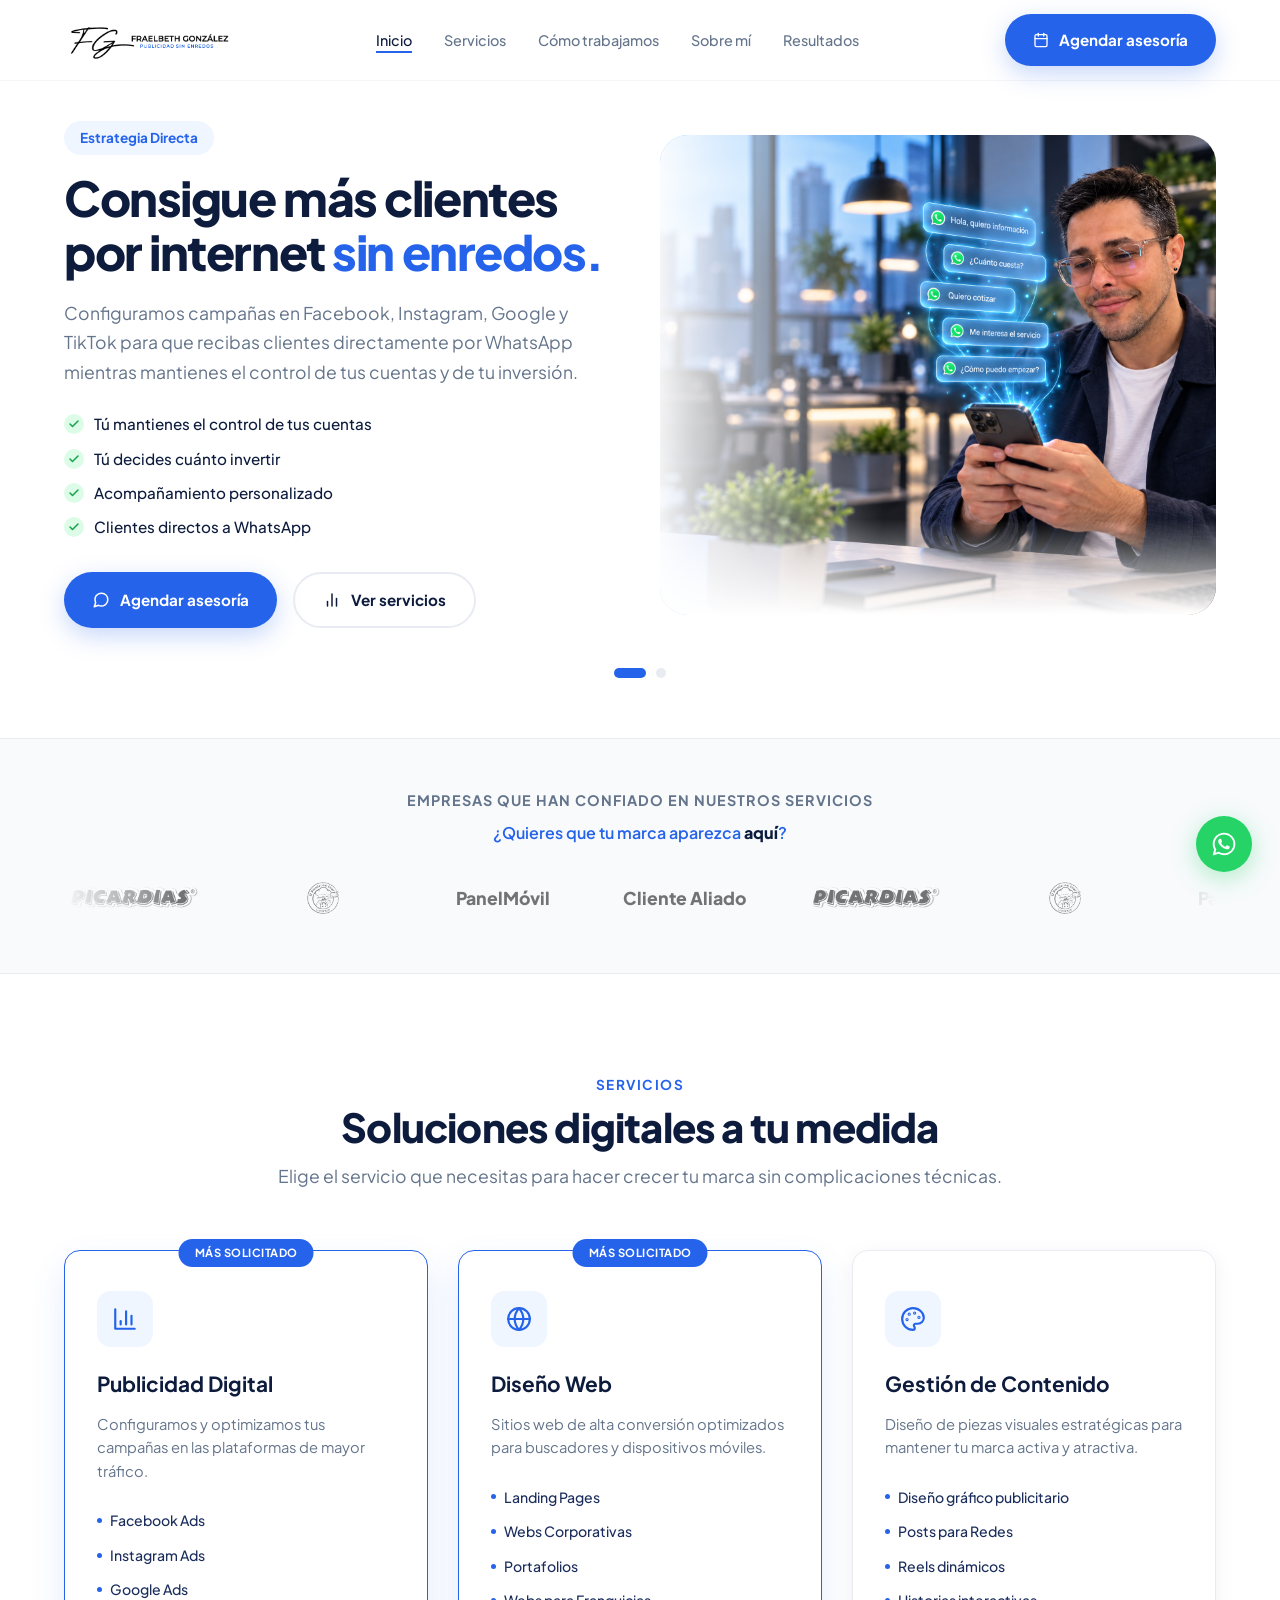
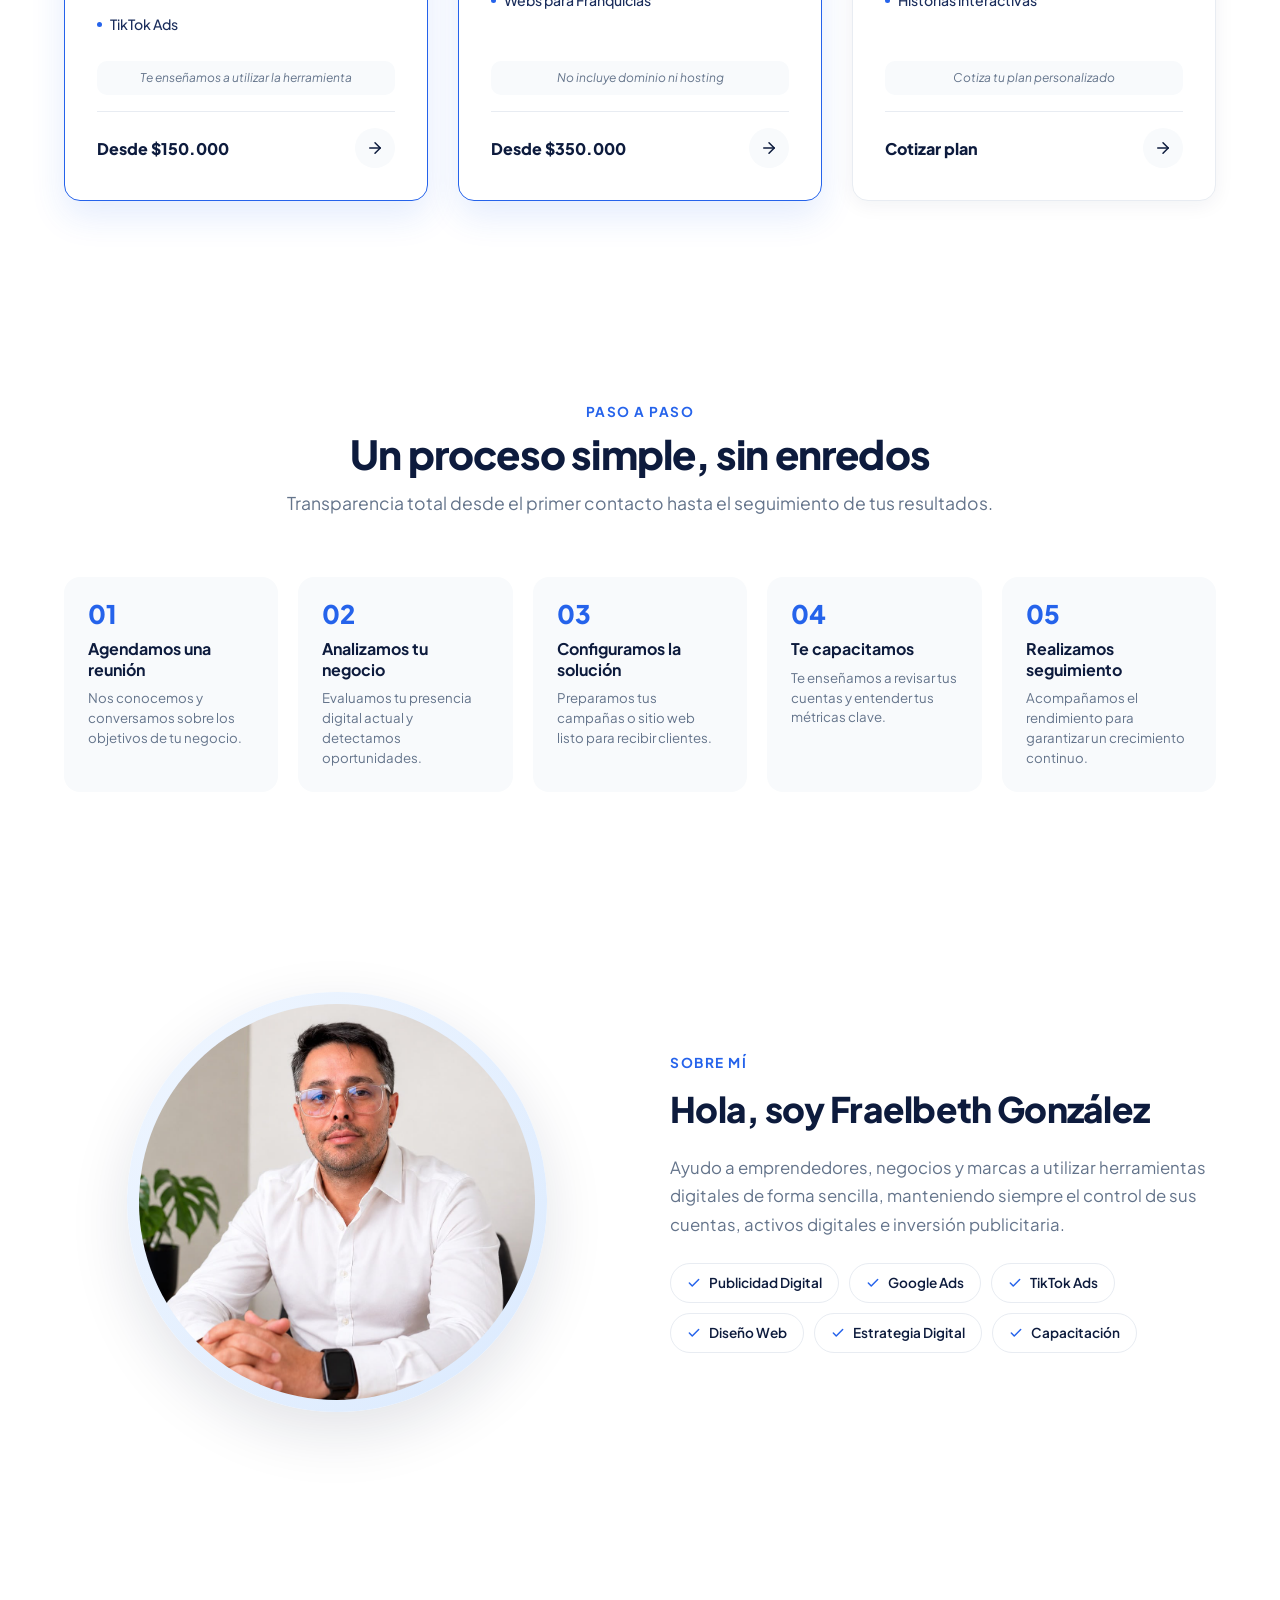
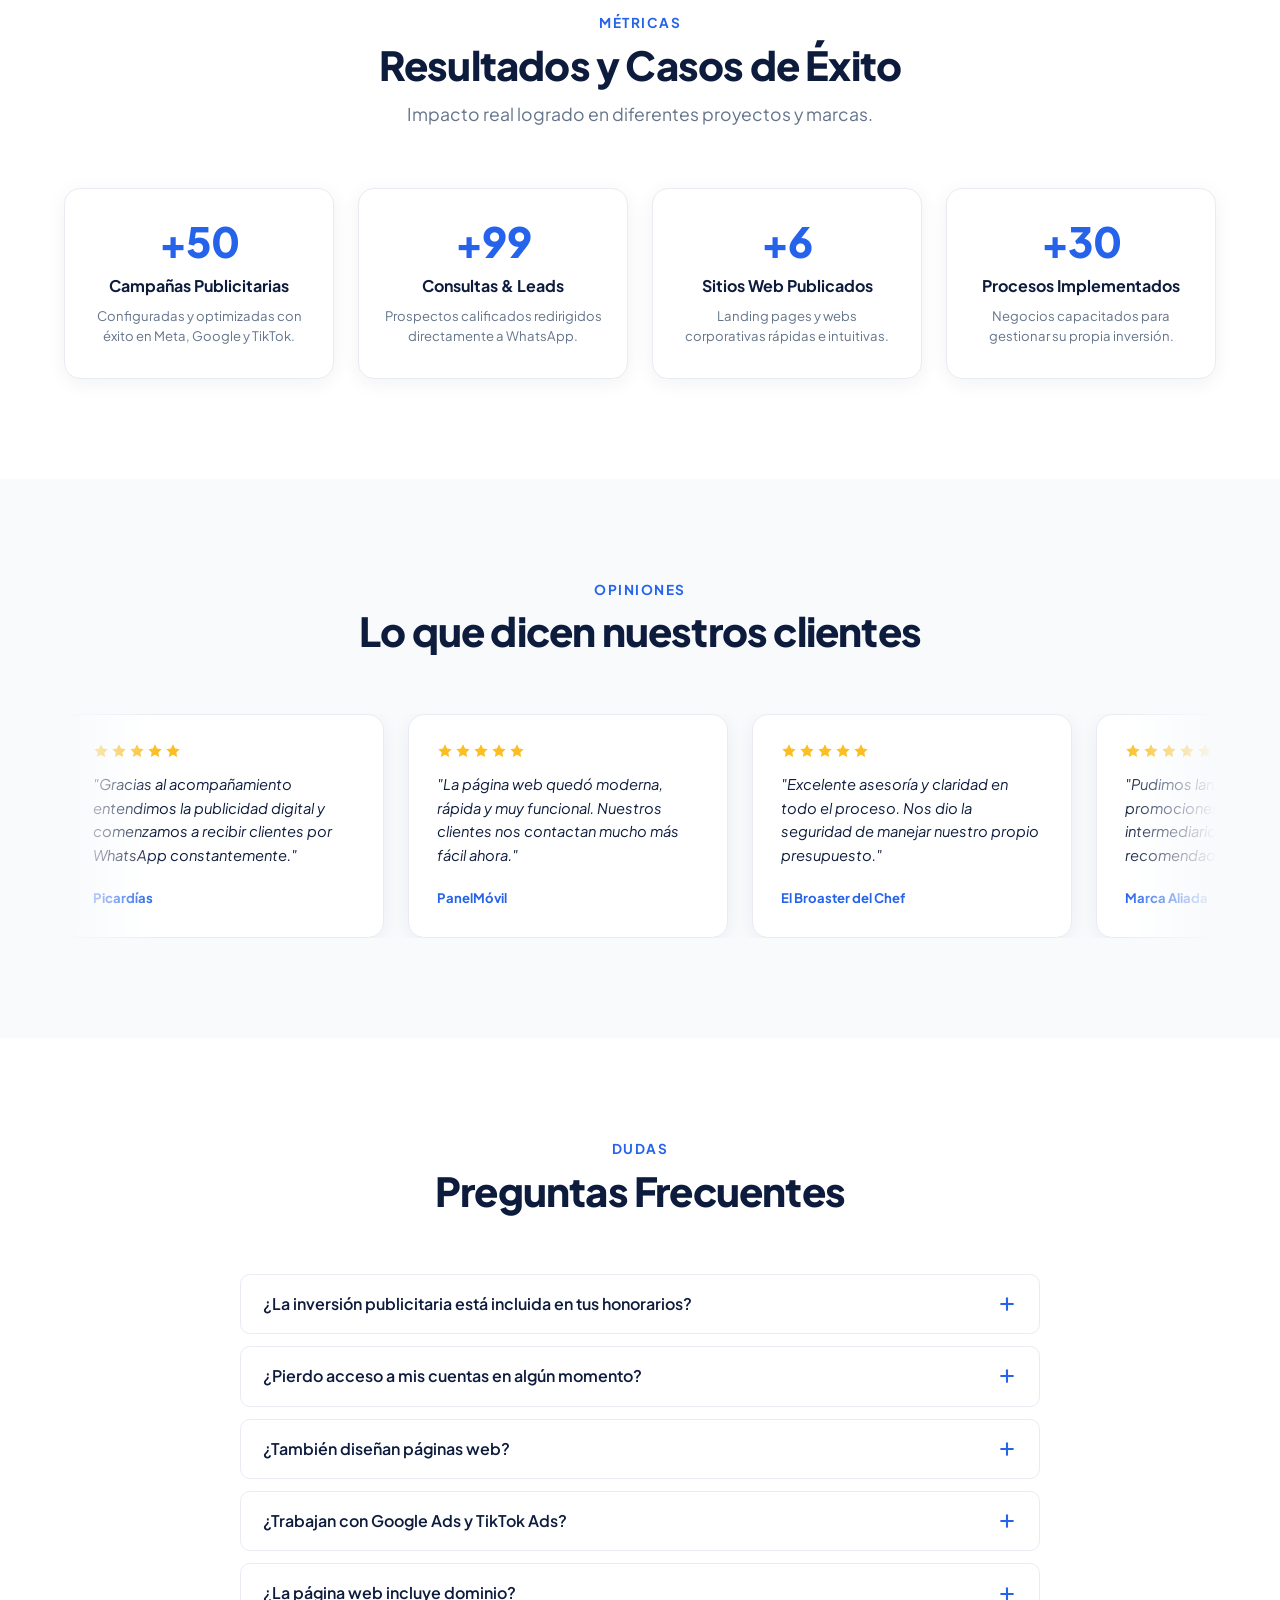
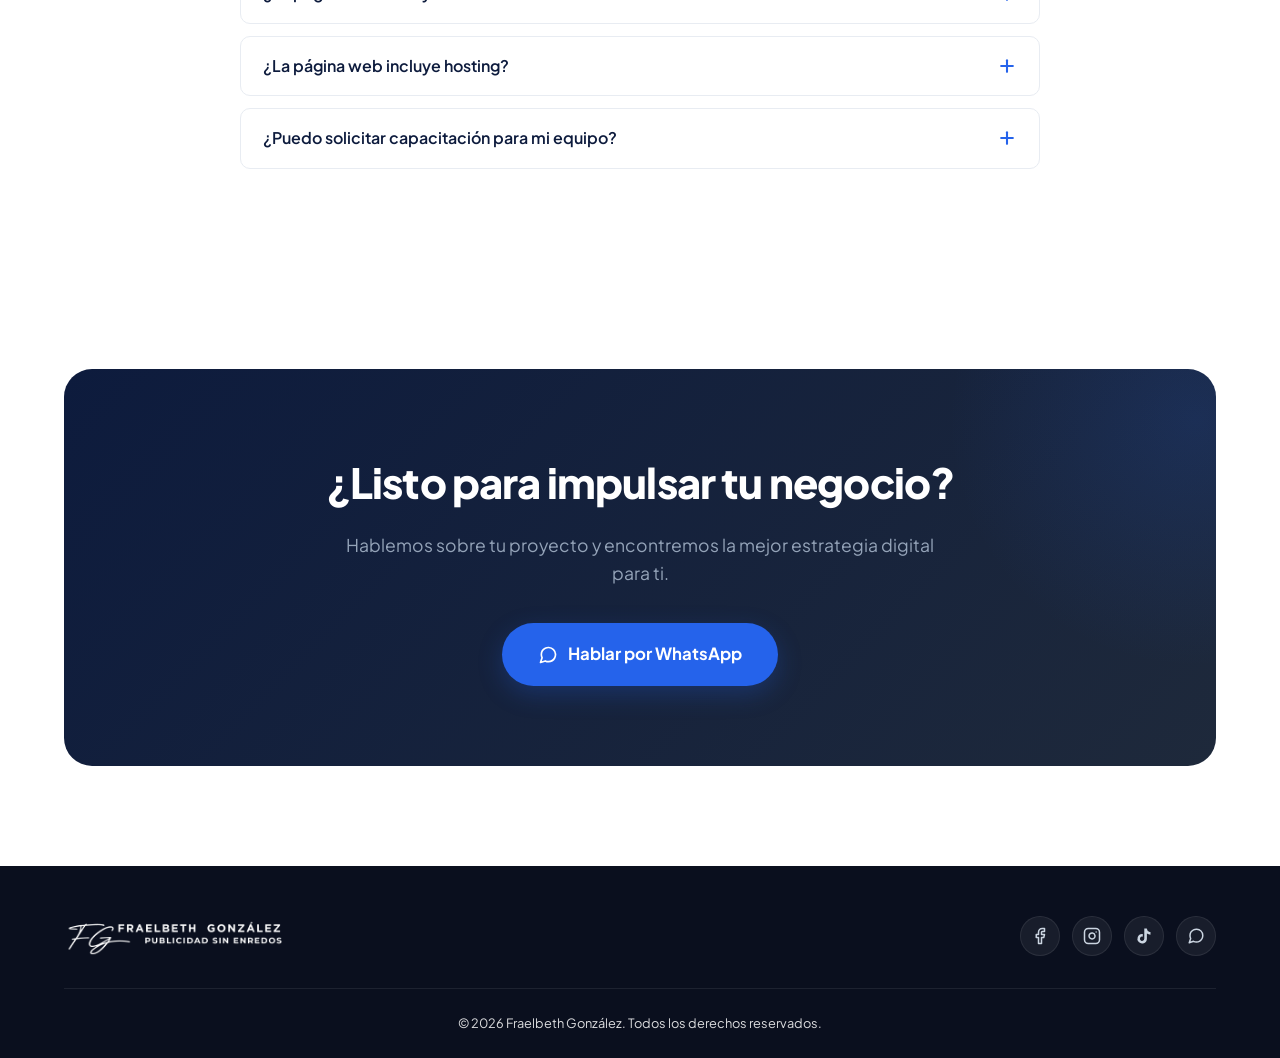
<file: index.html>
<!DOCTYPE html>
<html lang="es">
<head>
    <meta charset="UTF-8" />
    <meta name="viewport" content="width=device-width, initial-scale=1.0" />
    <title>Fraelbeth González | Publicidad sin enredos</title>
    <meta name="description" content="Consigue más clientes por internet sin enredos. Configuramos campañas en Facebook, Instagram, Google y TikTok mientras mantienes el control de tus cuentas." />
    <link rel="canonical" href="https://fraelbethgonzalez.com/" />

    <!-- Favicon -->
    <link rel="icon" type="image/png" href="flaticon.png" />
    <link rel="apple-touch-icon" href="flaticon.png" />

    <!-- Google Fonts -->
    <link rel="preconnect" href="https://fonts.googleapis.com" />
    <link rel="preconnect" href="https://fonts.gstatic.com" crossorigin />
    <link href="https://fonts.googleapis.com/css2?family=Plus+Jakarta+Sans:wght@400;500;600;700;800&display=swap" rel="stylesheet" />

    <!-- Open Graph / Meta Social -->
    <meta property="og:type" content="website" />
    <meta property="og:title" content="Fraelbeth González | Publicidad sin enredos" />
    <meta property="og:description" content="Configuramos campañas y páginas web para que recibas clientes directamente por WhatsApp." />
    <meta property="og:image" content="https://fraelbethgonzalez.com/og-image.jpg" />
    <meta property="og:url" content="https://fraelbethgonzalez.com/" />
    <meta name="twitter:card" content="summary_large_image" />

    <!-- Schema.org -->
    <script type="application/ld+json">
    {
      "@context": "https://schema.org",
      "@type": "Person",
      "name": "Fraelbeth González",
      "url": "https://fraelbethgonzalez.com",
      "jobTitle": "Especialista en Estrategia Digital y Publicidad",
      "knowsAbout": ["Publicidad Digital", "Google Ads", "TikTok Ads", "Diseño Web", "Estrategia Digital"],
      "sameAs": [
        "https://www.facebook.com/fraelbethgonzalez/",
        "https://www.instagram.com/fraelbethgonzalez/",
        "https://www.linkedin.com/in/fraelbethgonzalez/"
      ]
    }
    </script>

    <link rel="stylesheet" href="styles.css" />
</head>
<body>

    <!-- ===== BOTÓN FLOTANTE WHATSAPP ===== -->
    <a href="https://wa.me/573192757931?text=Hola%20Fraelbeth,%20me%20interesa%20conocer%20más%20sobre%20la%20publicidad%20sin%20enredos."
       target="_blank"
       rel="noopener"
       class="whatsapp-float"
       aria-label="WhatsApp">
        <svg xmlns="http://www.w3.org/2000/svg" viewBox="0 0 448 512" width="26" height="26" fill="white">
            <path d="M380.9 97.1C339 55.1 283.2 32 223.9 32c-122.4 0-222 99.6-222 222 0 39.1 10.2 77.3 29.6 111L0 480l117.7-30.9c32.4 17.7 68.9 27 106.1 27h.1c122.3 0 224.1-99.6 224.1-222 0-59.3-25.2-115-67.1-157zm-157 341.6c-33.2 0-65.7-8.9-94-25.7l-6.7-4-69.8 18.3L72 359.2l-4.4-7c-18.5-29.4-28.2-63.3-28.2-98.2 0-101.7 82.8-184.5 184.6-184.5 49.3 0 95.6 19.2 130.4 54.1 34.8 34.9 56.2 81.2 56.1 130.5 0 101.8-84.9 184.6-186.6 184.6zm101.2-138.2c-5.5-2.8-32.8-16.2-37.9-18-5.1-1.9-8.8-2.8-12.5 2.8-3.7 5.6-14.3 18-17.6 21.8-3.2 3.7-6.5 4.2-12 1.4-32.6-16.3-54-29.1-75.5-66-5.7-9.8 5.7-9.1 16.3-30.3 1.8-3.7.9-6.9-.5-9.7-1.4-2.8-12.5-30.1-17.1-41.2-4.5-10.8-9.1-9.3-12.5-9.5-3.2-.2-6.9-.2-10.6-.2-3.7 0-9.7 1.4-14.8 6.9-5.1 5.6-19.4 18.9-19.4 46.2 0 27.3 19.9 53.7 22.6 57.4 2.8 3.7 39.1 59.7 94.8 83.8 35.2 15.2 49 16.5 66.6 13.9 10.7-1.6 32.8-13.4 37.4-26.4 4.6-13 4.6-24.1 3.2-26.4-1.3-2.5-5-3.9-10.5-6.6z"/>
        </svg>
    </a>

    <!-- ===== HEADER ===== -->
    <header class="header" id="header">
        <div class="container header__container">
            <a href="#" class="logo" aria-label="Inicio">
                <img src="logo-fg.png" alt="Fraelbeth González" class="logo__img" />
            </a>

            <nav class="nav" id="nav-menu">
                <ul class="nav__list">
                    <li><a href="#inicio" class="nav__link active">Inicio</a></li>
                    <li><a href="#servicios" class="nav__link">Servicios</a></li>
                    <li><a href="#proceso" class="nav__link">Cómo trabajamos</a></li>
                    <li><a href="#sobre-mi" class="nav__link">Sobre mí</a></li>
                    <li><a href="#resultados" class="nav__link">Resultados</a></li>
                </ul>
            </nav>

            <a href="https://wa.me/573192757931?text=Hola%20Fraelbeth,%20quiero%20agendar%20una%20asesor%C3%ADa" target="_blank" rel="noopener" class="btn btn--accent header__btn">
                <svg xmlns="http://www.w3.org/2000/svg" width="16" height="16" viewBox="0 0 24 24" fill="none" stroke="currentColor" stroke-width="2" stroke-linecap="round" stroke-linejoin="round"><rect x="3" y="4" width="18" height="18" rx="2" ry="2"/><line x1="16" y1="2" x2="16" y2="6"/><line x1="8" y1="2" x2="8" y2="6"/><line x1="3" y1="10" x2="21" y2="10"/></svg>
                Agendar asesoría
            </a>

            <button class="menu-toggle" id="menu-toggle" aria-label="Abrir menú">
                <span></span><span></span><span></span>
            </button>
        </div>
    </header>

    <main>
        <!-- ===== HERO SLIDER ===== -->
        <section class="hero" id="inicio">
            <div class="hero__slider" id="hero-slider">
                <!-- Slide 1 -->
                <div class="hero__slide active">
                    <div class="container hero__grid">
                        <div class="hero__content">
                            <span class="badge">Estrategia Directa</span>
                            <h1 class="hero__title">Consigue más clientes por internet <span>sin enredos.</span></h1>
                            <p class="hero__description">Configuramos campañas en Facebook, Instagram, Google y TikTok para que recibas clientes directamente por WhatsApp mientras mantienes el control de tus cuentas y de tu inversión.</p>
                            
                            <ul class="hero__benefits">
                                <li>
                                    <span class="check-icon">
                                        <svg xmlns="http://www.w3.org/2000/svg" width="12" height="12" viewBox="0 0 24 24" fill="none" stroke="currentColor" stroke-width="3" stroke-linecap="round" stroke-linejoin="round"><polyline points="20 6 9 17 4 12"/></svg>
                                    </span>
                                    Tú mantienes el control de tus cuentas
                                </li>
                                <li>
                                    <span class="check-icon">
                                        <svg xmlns="http://www.w3.org/2000/svg" width="12" height="12" viewBox="0 0 24 24" fill="none" stroke="currentColor" stroke-width="3" stroke-linecap="round" stroke-linejoin="round"><polyline points="20 6 9 17 4 12"/></svg>
                                    </span>
                                    Tú decides cuánto invertir
                                </li>
                                <li>
                                    <span class="check-icon">
                                        <svg xmlns="http://www.w3.org/2000/svg" width="12" height="12" viewBox="0 0 24 24" fill="none" stroke="currentColor" stroke-width="3" stroke-linecap="round" stroke-linejoin="round"><polyline points="20 6 9 17 4 12"/></svg>
                                    </span>
                                    Acompañamiento personalizado
                                </li>
                                <li>
                                    <span class="check-icon">
                                        <svg xmlns="http://www.w3.org/2000/svg" width="12" height="12" viewBox="0 0 24 24" fill="none" stroke="currentColor" stroke-width="3" stroke-linecap="round" stroke-linejoin="round"><polyline points="20 6 9 17 4 12"/></svg>
                                    </span>
                                    Clientes directos a WhatsApp
                                </li>
                            </ul>

                            <div class="hero__actions">
                                <a href="https://wa.me/573192757931?text=Hola%20Fraelbeth,%20quiero%20anunciar%20mi%20negocio%20sin%20enredos.%20¿Me%20puedes%20ayudar?" target="_blank" rel="noopener" class="btn btn--accent">
                                    <svg xmlns="http://www.w3.org/2000/svg" width="18" height="18" viewBox="0 0 24 24" fill="none" stroke="currentColor" stroke-width="2" stroke-linecap="round" stroke-linejoin="round"><path d="M21 11.5a8.38 8.38 0 0 1-.9 3.8 8.5 8.5 0 0 1-7.6 4.7 8.38 8.38 0 0 1-3.8-.9L3 21l1.9-5.7a8.38 8.38 0 0 1-.9-3.8 8.5 8.5 0 0 1 4.7-7.6 8.38 8.38 0 0 1 3.8-.9h.5a8.48 8.48 0 0 1 8 8v.5z"/></svg>
                                    Agendar asesoría
                                </a>
                                <a href="#servicios" class="btn btn--outline">
                                    <svg xmlns="http://www.w3.org/2000/svg" width="18" height="18" viewBox="0 0 24 24" fill="none" stroke="currentColor" stroke-width="2" stroke-linecap="round" stroke-linejoin="round"><line x1="18" y1="20" x2="18" y2="10"/><line x1="12" y1="20" x2="12" y2="4"/><line x1="6" y1="20" x2="6" y2="14"/></svg>
                                    Ver servicios
                                </a>
                            </div>
                        </div>

                        <div class="hero__visual">
                            <div class="hero__image-wrapper">
                                <img src="fraelbeth-hero.png" alt="Fraelbeth González analizando campañas" class="hero__img" />
                                <div class="hero__overlay-fade"></div>
                            </div>
                        </div>
                    </div>
                </div>

                <!-- Slide 2 -->
                <div class="hero__slide">
                    <div class="container hero__grid">
                        <div class="hero__content">
                            <span class="badge">Presencia Web Profesional</span>
                            <h1 class="hero__title">Tu negocio merece una página web que <span>genere resultados.</span></h1>
                            <p class="hero__description">Creamos páginas web rápidas, modernas y optimizadas para Google para que tus clientes te encuentren y te contacten directamente por WhatsApp.</p>
                            
                            <ul class="hero__benefits">
                                <li>
                                    <span class="check-icon">
                                        <svg xmlns="http://www.w3.org/2000/svg" width="12" height="12" viewBox="0 0 24 24" fill="none" stroke="currentColor" stroke-width="3" stroke-linecap="round" stroke-linejoin="round"><polyline points="20 6 9 17 4 12"/></svg>
                                    </span>
                                    Responsive (adaptada a celulares)
                                </li>
                                <li>
                                    <span class="check-icon">
                                        <svg xmlns="http://www.w3.org/2000/svg" width="12" height="12" viewBox="0 0 24 24" fill="none" stroke="currentColor" stroke-width="3" stroke-linecap="round" stroke-linejoin="round"><polyline points="20 6 9 17 4 12"/></svg>
                                    </span>
                                    SEO básico para buscadores
                                </li>
                                <li>
                                    <span class="check-icon">
                                        <svg xmlns="http://www.w3.org/2000/svg" width="12" height="12" viewBox="0 0 24 24" fill="none" stroke="currentColor" stroke-width="3" stroke-linecap="round" stroke-linejoin="round"><polyline points="20 6 9 17 4 12"/></svg>
                                    </span>
                                    Integración directa a WhatsApp
                                </li>
                                <li>
                                    <span class="check-icon">
                                        <svg xmlns="http://www.w3.org/2000/svg" width="12" height="12" viewBox="0 0 24 24" fill="none" stroke="currentColor" stroke-width="3" stroke-linecap="round" stroke-linejoin="round"><polyline points="20 6 9 17 4 12"/></svg>
                                    </span>
                                    Página 100% tuya y bajo tu control
                                </li>
                            </ul>

                            <div class="hero__actions">
                                <a href="#servicios" class="btn btn--accent">
                                    <svg xmlns="http://www.w3.org/2000/svg" width="18" height="18" viewBox="0 0 24 24" fill="none" stroke="currentColor" stroke-width="2" stroke-linecap="round" stroke-linejoin="round"><circle cx="12" cy="12" r="10"/><line x1="2" y1="12" x2="22" y2="12"/><path d="M12 2a15.3 15.3 0 0 1 4 10 15.3 15.3 0 0 1-4 10 15.3 15.3 0 0 1-4-10 15.3 15.3 0 0 1 4-10z"/></svg>
                                    Ver planes web
                                </a>
                                <a href="https://wa.me/573192757931?text=Hola%20Fraelbeth,%20quiero%20informaci%C3%B3n%20sobre%20dise%C3%B1o%20web" target="_blank" rel="noopener" class="btn btn--outline">
                                    <svg xmlns="http://www.w3.org/2000/svg" width="18" height="18" viewBox="0 0 24 24" fill="none" stroke="currentColor" stroke-width="2" stroke-linecap="round" stroke-linejoin="round"><path d="M21 11.5a8.38 8.38 0 0 1-.9 3.8 8.5 8.5 0 0 1-7.6 4.7 8.38 8.38 0 0 1-3.8-.9L3 21l1.9-5.7a8.38 8.38 0 0 1-.9-3.8 8.5 8.5 0 0 1 4.7-7.6 8.38 8.38 0 0 1 3.8-.9h.5a8.48 8.48 0 0 1 8 8v.5z"/></svg>
                                    Solicitar información
                                </a>
                            </div>
                        </div>

                        <div class="hero__visual">
                            <div class="hero__image-wrapper">
                                <img src="web-hero-laptop.jpg" alt="Diseño web moderno" class="hero__img" />
                                <div class="hero__overlay-fade"></div>
                            </div>
                        </div>
                    </div>
                </div>
            </div>

            <!-- Slider Controls -->
            <div class="hero__controls">
                <button class="hero__dot active" data-slide="0" aria-label="Ir a Slide 1"></button>
                <button class="hero__dot" data-slide="1" aria-label="Ir a Slide 2"></button>
            </div>
        </section>

        <!-- ===== LOGOS CLIENTES ===== -->
        <section class="logos-section">
            <div class="container">
                <p class="logos-section__title">Empresas que han confiado en nuestros servicios</p>
                <p class="logos-section__subtitle">¿Quieres que tu marca aparezca <strong>aquí</strong>?</p>
                <div class="carousel-track-container">
                    <div class="carousel-track">
                        <div class="logo-item"><img src="logo-picardias.png" alt="Picardías" /></div>
                        <div class="logo-item"><img src="logo-broaster.png" alt="El Broaster del Chef" /></div>
                        <div class="logo-item"><span class="text-logo">PanelMóvil</span></div>
                        <div class="logo-item"><span class="text-logo">Cliente Aliado</span></div>
                        <div class="logo-item"><img src="logo-picardias.png" alt="Picardías" /></div>
                        <div class="logo-item"><img src="logo-broaster.png" alt="El Broaster del Chef" /></div>
                        <div class="logo-item"><span class="text-logo">PanelMóvil</span></div>
                        <div class="logo-item"><span class="text-logo">Cliente Aliado</span></div>
                    </div>
                </div>
            </div>
        </section>

        <!-- ===== SERVICIOS ===== -->
        <section class="services section" id="servicios">
            <div class="container">
                <div class="section__header">
                    <span class="subheading">Servicios</span>
                    <h2 class="section__title">Soluciones digitales a tu medida</h2>
                    <p class="section__subtitle">Elige el servicio que necesitas para hacer crecer tu marca sin complicaciones técnicas.</p>
                </div>

                <div class="services__grid">
                    <!-- Tarjeta 1 - Publicidad -->
                    <div class="card service-card service-card--featured">
                        <div class="featured-badge">Más solicitado</div>
                        <div class="service-card__icon">
                            <svg xmlns="http://www.w3.org/2000/svg" width="26" height="26" viewBox="0 0 24 24" fill="none" stroke="currentColor" stroke-width="2" stroke-linecap="round" stroke-linejoin="round"><path d="M3 3v18h18"/><path d="M18 17V9"/><path d="M13 17V5"/><path d="M8 17v-3"/></svg>
                        </div>
                        <h3 class="service-card__title">Publicidad Digital</h3>
                        <p class="service-card__desc">Configuramos y optimizamos tus campañas en las plataformas de mayor tráfico.</p>
                        <ul class="service-card__list">
                            <li>Facebook Ads</li>
                            <li>Instagram Ads</li>
                            <li>Google Ads</li>
                            <li>TikTok Ads</li>
                        </ul>
                        <p class="service-card__note">Te enseñamos a utilizar la herramienta</p>
                        <div class="service-card__footer">
                            <span class="price">Desde $150.000</span>
                            <a href="https://wa.me/573192757931?text=Hola,%20me%20interesa%20el%20servicio%20de%20Publicidad%20Digital" target="_blank" rel="noopener" class="btn-arrow" aria-label="Más información">
                                <svg xmlns="http://www.w3.org/2000/svg" width="18" height="18" viewBox="0 0 24 24" fill="none" stroke="currentColor" stroke-width="2" stroke-linecap="round" stroke-linejoin="round"><line x1="5" y1="12" x2="19" y2="12"/><polyline points="12 5 19 12 12 19"/></svg>
                            </a>
                        </div>
                    </div>

                    <!-- Tarjeta 2 - Diseño Web (Popular) -->
                    <div class="card service-card service-card--featured">
                        <div class="featured-badge">Más solicitado</div>
                        <div class="service-card__icon">
                            <svg xmlns="http://www.w3.org/2000/svg" width="26" height="26" viewBox="0 0 24 24" fill="none" stroke="currentColor" stroke-width="2" stroke-linecap="round" stroke-linejoin="round"><circle cx="12" cy="12" r="10"/><line x1="2" y1="12" x2="22" y2="12"/><path d="M12 2a15.3 15.3 0 0 1 4 10 15.3 15.3 0 0 1-4 10 15.3 15.3 0 0 1-4-10 15.3 15.3 0 0 1 4-10z"/></svg>
                        </div>
                        <h3 class="service-card__title">Diseño Web</h3>
                        <p class="service-card__desc">Sitios web de alta conversión optimizados para buscadores y dispositivos móviles.</p>
                        <ul class="service-card__list">
                            <li>Landing Pages</li>
                            <li>Webs Corporativas</li>
                            <li>Portafolios</li>
                            <li>Webs para Franquicias</li>
                        </ul>
                        <p class="service-card__note">No incluye dominio ni hosting</p>
                        <div class="service-card__footer">
                            <span class="price">Desde $350.000</span>
                            <a href="https://wa.me/573192757931?text=Hola,%20me%20interesa%20el%20servicio%20de%20Dise%C3%B1o%20Web" target="_blank" rel="noopener" class="btn-arrow" aria-label="Más información">
                                <svg xmlns="http://www.w3.org/2000/svg" width="18" height="18" viewBox="0 0 24 24" fill="none" stroke="currentColor" stroke-width="2" stroke-linecap="round" stroke-linejoin="round"><line x1="5" y1="12" x2="19" y2="12"/><polyline points="12 5 19 12 12 19"/></svg>
                            </a>
                        </div>
                    </div>

                    <!-- Tarjeta 3 - Contenido -->
                    <div class="card service-card">
                        <div class="service-card__icon">
                            <svg xmlns="http://www.w3.org/2000/svg" width="26" height="26" viewBox="0 0 24 24" fill="none" stroke="currentColor" stroke-width="2" stroke-linecap="round" stroke-linejoin="round"><circle cx="13.5" cy="6.5" r=".5"/><circle cx="17.5" cy="10.5" r=".5"/><circle cx="8.5" cy="7.5" r=".5"/><circle cx="6.5" cy="12.5" r=".5"/><path d="M12 2C6.5 2 2 6.5 2 12s4.5 10 10 10c.926 0 1.648-.746 1.648-1.688 0-.437-.18-.835-.437-1.125-.29-.289-.438-.652-.438-1.125a1.64 1.64 0 0 1 1.668-1.668h1.996c3.051 0 5.555-2.503 5.555-5.554C21.965 6.012 17.461 2 12 2z"/></svg>
                        </div>
                        <h3 class="service-card__title">Gestión de Contenido</h3>
                        <p class="service-card__desc">Diseño de piezas visuales estratégicas para mantener tu marca activa y atractiva.</p>
                        <ul class="service-card__list">
                            <li>Diseño gráfico publicitario</li>
                            <li>Posts para Redes</li>
                            <li>Reels dinámicos</li>
                            <li>Historias interactivas</li>
                        </ul>
                        <p class="service-card__note">Cotiza tu plan personalizado</p>
                        <div class="service-card__footer">
                            <span class="price">Cotizar plan</span>
                            <a href="https://wa.me/573192757931?text=Hola,%20me%20interesa%20el%20servicio%20de%20Gesti%C3%B3n%20de%20Contenido" target="_blank" rel="noopener" class="btn-arrow" aria-label="Más información">
                                <svg xmlns="http://www.w3.org/2000/svg" width="18" height="18" viewBox="0 0 24 24" fill="none" stroke="currentColor" stroke-width="2" stroke-linecap="round" stroke-linejoin="round"><line x1="5" y1="12" x2="19" y2="12"/><polyline points="12 5 19 12 12 19"/></svg>
                            </a>
                        </div>
                    </div>
                </div>
            </div>
        </section>

        <!-- ===== CÓMO TRABAJAMOS ===== -->
        <section class="process section" id="proceso">
            <div class="container">
                <div class="section__header">
                    <span class="subheading">Paso a paso</span>
                    <h2 class="section__title">Un proceso simple, sin enredos</h2>
                    <p class="section__subtitle">Transparencia total desde el primer contacto hasta el seguimiento de tus resultados.</p>
                </div>

                <div class="process__steps">
                    <div class="process__step">
                        <div class="process__number">01</div>
                        <h4>Agendamos una reunión</h4>
                        <p>Nos conocemos y conversamos sobre los objetivos de tu negocio.</p>
                    </div>

                    <div class="process__step">
                        <div class="process__number">02</div>
                        <h4>Analizamos tu negocio</h4>
                        <p>Evaluamos tu presencia digital actual y detectamos oportunidades.</p>
                    </div>

                    <div class="process__step">
                        <div class="process__number">03</div>
                        <h4>Configuramos la solución</h4>
                        <p>Preparamos tus campañas o sitio web listo para recibir clientes.</p>
                    </div>

                    <div class="process__step">
                        <div class="process__number">04</div>
                        <h4>Te capacitamos</h4>
                        <p>Te enseñamos a revisar tus cuentas y entender tus métricas clave.</p>
                    </div>

                    <div class="process__step">
                        <div class="process__number">05</div>
                        <h4>Realizamos seguimiento</h4>
                        <p>Acompañamos el rendimiento para garantizar un crecimiento continuo.</p>
                    </div>
                </div>
            </div>
        </section>

        <!-- ===== SOBRE MÍ ===== -->
        <section class="about section" id="sobre-mi">
            <div class="container about__grid">
                <div class="about__visual">
                    <div class="about__blob-container">
                        <img src="fraelbeth-perfil.jpeg" alt="Fraelbeth González" class="about__img" />
                    </div>
                </div>

                <div class="about__content">
                    <span class="subheading">Sobre mí</span>
                    <h2 class="about__title">Hola, soy Fraelbeth González</h2>
                    <p class="about__text">Ayudo a emprendedores, negocios y marcas a utilizar herramientas digitales de forma sencilla, manteniendo siempre el control de sus cuentas, activos digitales e inversión publicitaria.</p>

                    <div class="about__tags">
                        <span class="tag">
                            <svg xmlns="http://www.w3.org/2000/svg" width="14" height="14" viewBox="0 0 24 24" fill="none" stroke="currentColor" stroke-width="2.5" stroke-linecap="round" stroke-linejoin="round"><polyline points="20 6 9 17 4 12"/></svg>
                            Publicidad Digital
                        </span>
                        <span class="tag">
                            <svg xmlns="http://www.w3.org/2000/svg" width="14" height="14" viewBox="0 0 24 24" fill="none" stroke="currentColor" stroke-width="2.5" stroke-linecap="round" stroke-linejoin="round"><polyline points="20 6 9 17 4 12"/></svg>
                            Google Ads
                        </span>
                        <span class="tag">
                            <svg xmlns="http://www.w3.org/2000/svg" width="14" height="14" viewBox="0 0 24 24" fill="none" stroke="currentColor" stroke-width="2.5" stroke-linecap="round" stroke-linejoin="round"><polyline points="20 6 9 17 4 12"/></svg>
                            TikTok Ads
                        </span>
                        <span class="tag">
                            <svg xmlns="http://www.w3.org/2000/svg" width="14" height="14" viewBox="0 0 24 24" fill="none" stroke="currentColor" stroke-width="2.5" stroke-linecap="round" stroke-linejoin="round"><polyline points="20 6 9 17 4 12"/></svg>
                            Diseño Web
                        </span>
                        <span class="tag">
                            <svg xmlns="http://www.w3.org/2000/svg" width="14" height="14" viewBox="0 0 24 24" fill="none" stroke="currentColor" stroke-width="2.5" stroke-linecap="round" stroke-linejoin="round"><polyline points="20 6 9 17 4 12"/></svg>
                            Estrategia Digital
                        </span>
                        <span class="tag">
                            <svg xmlns="http://www.w3.org/2000/svg" width="14" height="14" viewBox="0 0 24 24" fill="none" stroke="currentColor" stroke-width="2.5" stroke-linecap="round" stroke-linejoin="round"><polyline points="20 6 9 17 4 12"/></svg>
                            Capacitación
                        </span>
                    </div>
                </div>
            </div>
        </section>

        <!-- ===== RESULTADOS ===== -->
        <section class="results section" id="resultados">
            <div class="container">
                <div class="section__header">
                    <span class="subheading">Métricas</span>
                    <h2 class="section__title">Resultados y Casos de Éxito</h2>
                    <p class="section__subtitle">Impacto real logrado en diferentes proyectos y marcas.</p>
                </div>

                <div class="results__grid">
                    <div class="card result-card">
                        <span class="result-card__stat">+50</span>
                        <h4>Campañas Publicitarias</h4>
                        <p>Configuradas y optimizadas con éxito en Meta, Google y TikTok.</p>
                    </div>

                    <div class="card result-card">
                        <span class="result-card__stat">+99</span>
                        <h4>Consultas & Leads</h4>
                        <p>Prospectos calificados redirigidos directamente a WhatsApp.</p>
                    </div>

                    <div class="card result-card">
                        <span class="result-card__stat">+6</span>
                        <h4>Sitios Web Publicados</h4>
                        <p>Landing pages y webs corporativas rápidas e intuitivas.</p>
                    </div>

                    <div class="card result-card">
                        <span class="result-card__stat">+30</span>
                        <h4>Procesos Implementados</h4>
                        <p>Negocios capacitados para gestionar su propia inversión.</p>
                    </div>
                </div>
            </div>
        </section>

        <!-- ===== TESTIMONIOS ===== -->
        <section class="testimonials section" id="testimonios">
            <div class="container">
                <div class="section__header">
                    <span class="subheading">Opiniones</span>
                    <h2 class="section__title">Lo que dicen nuestros clientes</h2>
                </div>

                <div class="testimonials__slider" id="testimonials-slider">
                    <div class="testimonials__track">
                        <div class="card testimonial-card">
                            <div class="stars">
                                <svg xmlns="http://www.w3.org/2000/svg" width="16" height="16" viewBox="0 0 24 24" fill="currentColor"><polygon points="12 2 15.09 8.26 22 9.27 17 14.14 18.18 21.02 12 17.77 5.82 21.02 7 14.14 2 9.27 8.91 8.26 12 2"/></svg>
                                <svg xmlns="http://www.w3.org/2000/svg" width="16" height="16" viewBox="0 0 24 24" fill="currentColor"><polygon points="12 2 15.09 8.26 22 9.27 17 14.14 18.18 21.02 12 17.77 5.82 21.02 7 14.14 2 9.27 8.91 8.26 12 2"/></svg>
                                <svg xmlns="http://www.w3.org/2000/svg" width="16" height="16" viewBox="0 0 24 24" fill="currentColor"><polygon points="12 2 15.09 8.26 22 9.27 17 14.14 18.18 21.02 12 17.77 5.82 21.02 7 14.14 2 9.27 8.91 8.26 12 2"/></svg>
                                <svg xmlns="http://www.w3.org/2000/svg" width="16" height="16" viewBox="0 0 24 24" fill="currentColor"><polygon points="12 2 15.09 8.26 22 9.27 17 14.14 18.18 21.02 12 17.77 5.82 21.02 7 14.14 2 9.27 8.91 8.26 12 2"/></svg>
                                <svg xmlns="http://www.w3.org/2000/svg" width="16" height="16" viewBox="0 0 24 24" fill="currentColor"><polygon points="12 2 15.09 8.26 22 9.27 17 14.14 18.18 21.02 12 17.77 5.82 21.02 7 14.14 2 9.27 8.91 8.26 12 2"/></svg>
                            </div>
                            <p class="testimonial-card__text">"Gracias al acompañamiento entendimos la publicidad digital y comenzamos a recibir clientes por WhatsApp constantemente."</p>
                            <span class="testimonial-card__author">Picardías</span>
                        </div>

                        <div class="card testimonial-card">
                            <div class="stars">
                                <svg xmlns="http://www.w3.org/2000/svg" width="16" height="16" viewBox="0 0 24 24" fill="currentColor"><polygon points="12 2 15.09 8.26 22 9.27 17 14.14 18.18 21.02 12 17.77 5.82 21.02 7 14.14 2 9.27 8.91 8.26 12 2"/></svg>
                                <svg xmlns="http://www.w3.org/2000/svg" width="16" height="16" viewBox="0 0 24 24" fill="currentColor"><polygon points="12 2 15.09 8.26 22 9.27 17 14.14 18.18 21.02 12 17.77 5.82 21.02 7 14.14 2 9.27 8.91 8.26 12 2"/></svg>
                                <svg xmlns="http://www.w3.org/2000/svg" width="16" height="16" viewBox="0 0 24 24" fill="currentColor"><polygon points="12 2 15.09 8.26 22 9.27 17 14.14 18.18 21.02 12 17.77 5.82 21.02 7 14.14 2 9.27 8.91 8.26 12 2"/></svg>
                                <svg xmlns="http://www.w3.org/2000/svg" width="16" height="16" viewBox="0 0 24 24" fill="currentColor"><polygon points="12 2 15.09 8.26 22 9.27 17 14.14 18.18 21.02 12 17.77 5.82 21.02 7 14.14 2 9.27 8.91 8.26 12 2"/></svg>
                                <svg xmlns="http://www.w3.org/2000/svg" width="16" height="16" viewBox="0 0 24 24" fill="currentColor"><polygon points="12 2 15.09 8.26 22 9.27 17 14.14 18.18 21.02 12 17.77 5.82 21.02 7 14.14 2 9.27 8.91 8.26 12 2"/></svg>
                            </div>
                            <p class="testimonial-card__text">"La página web quedó moderna, rápida y muy funcional. Nuestros clientes nos contactan mucho más fácil ahora."</p>
                            <span class="testimonial-card__author">PanelMóvil</span>
                        </div>

                        <div class="card testimonial-card">
                            <div class="stars">
                                <svg xmlns="http://www.w3.org/2000/svg" width="16" height="16" viewBox="0 0 24 24" fill="currentColor"><polygon points="12 2 15.09 8.26 22 9.27 17 14.14 18.18 21.02 12 17.77 5.82 21.02 7 14.14 2 9.27 8.91 8.26 12 2"/></svg>
                                <svg xmlns="http://www.w3.org/2000/svg" width="16" height="16" viewBox="0 0 24 24" fill="currentColor"><polygon points="12 2 15.09 8.26 22 9.27 17 14.14 18.18 21.02 12 17.77 5.82 21.02 7 14.14 2 9.27 8.91 8.26 12 2"/></svg>
                                <svg xmlns="http://www.w3.org/2000/svg" width="16" height="16" viewBox="0 0 24 24" fill="currentColor"><polygon points="12 2 15.09 8.26 22 9.27 17 14.14 18.18 21.02 12 17.77 5.82 21.02 7 14.14 2 9.27 8.91 8.26 12 2"/></svg>
                                <svg xmlns="http://www.w3.org/2000/svg" width="16" height="16" viewBox="0 0 24 24" fill="currentColor"><polygon points="12 2 15.09 8.26 22 9.27 17 14.14 18.18 21.02 12 17.77 5.82 21.02 7 14.14 2 9.27 8.91 8.26 12 2"/></svg>
                                <svg xmlns="http://www.w3.org/2000/svg" width="16" height="16" viewBox="0 0 24 24" fill="currentColor"><polygon points="12 2 15.09 8.26 22 9.27 17 14.14 18.18 21.02 12 17.77 5.82 21.02 7 14.14 2 9.27 8.91 8.26 12 2"/></svg>
                            </div>
                            <p class="testimonial-card__text">"Excelente asesoría y claridad en todo el proceso. Nos dio la seguridad de manejar nuestro propio presupuesto."</p>
                            <span class="testimonial-card__author">El Broaster del Chef</span>
                        </div>

                        <div class="card testimonial-card">
                            <div class="stars">
                                <svg xmlns="http://www.w3.org/2000/svg" width="16" height="16" viewBox="0 0 24 24" fill="currentColor"><polygon points="12 2 15.09 8.26 22 9.27 17 14.14 18.18 21.02 12 17.77 5.82 21.02 7 14.14 2 9.27 8.91 8.26 12 2"/></svg>
                                <svg xmlns="http://www.w3.org/2000/svg" width="16" height="16" viewBox="0 0 24 24" fill="currentColor"><polygon points="12 2 15.09 8.26 22 9.27 17 14.14 18.18 21.02 12 17.77 5.82 21.02 7 14.14 2 9.27 8.91 8.26 12 2"/></svg>
                                <svg xmlns="http://www.w3.org/2000/svg" width="16" height="16" viewBox="0 0 24 24" fill="currentColor"><polygon points="12 2 15.09 8.26 22 9.27 17 14.14 18.18 21.02 12 17.77 5.82 21.02 7 14.14 2 9.27 8.91 8.26 12 2"/></svg>
                                <svg xmlns="http://www.w3.org/2000/svg" width="16" height="16" viewBox="0 0 24 24" fill="currentColor"><polygon points="12 2 15.09 8.26 22 9.27 17 14.14 18.18 21.02 12 17.77 5.82 21.02 7 14.14 2 9.27 8.91 8.26 12 2"/></svg>
                                <svg xmlns="http://www.w3.org/2000/svg" width="16" height="16" viewBox="0 0 24 24" fill="currentColor"><polygon points="12 2 15.09 8.26 22 9.27 17 14.14 18.18 21.02 12 17.77 5.82 21.02 7 14.14 2 9.27 8.91 8.26 12 2"/></svg>
                            </div>
                            <p class="testimonial-card__text">"Pudimos lanzar nuestras promociones rápidamente y sin intermediarios complicados. Súper recomendado."</p>
                            <span class="testimonial-card__author">Marca Aliada</span>
                        </div>

                        <div class="card testimonial-card">
                            <div class="stars">
                                <svg xmlns="http://www.w3.org/2000/svg" width="16" height="16" viewBox="0 0 24 24" fill="currentColor"><polygon points="12 2 15.09 8.26 22 9.27 17 14.14 18.18 21.02 12 17.77 5.82 21.02 7 14.14 2 9.27 8.91 8.26 12 2"/></svg>
                                <svg xmlns="http://www.w3.org/2000/svg" width="16" height="16" viewBox="0 0 24 24" fill="currentColor"><polygon points="12 2 15.09 8.26 22 9.27 17 14.14 18.18 21.02 12 17.77 5.82 21.02 7 14.14 2 9.27 8.91 8.26 12 2"/></svg>
                                <svg xmlns="http://www.w3.org/2000/svg" width="16" height="16" viewBox="0 0 24 24" fill="currentColor"><polygon points="12 2 15.09 8.26 22 9.27 17 14.14 18.18 21.02 12 17.77 5.82 21.02 7 14.14 2 9.27 8.91 8.26 12 2"/></svg>
                                <svg xmlns="http://www.w3.org/2000/svg" width="16" height="16" viewBox="0 0 24 24" fill="currentColor"><polygon points="12 2 15.09 8.26 22 9.27 17 14.14 18.18 21.02 12 17.77 5.82 21.02 7 14.14 2 9.27 8.91 8.26 12 2"/></svg>
                                <svg xmlns="http://www.w3.org/2000/svg" width="16" height="16" viewBox="0 0 24 24" fill="currentColor"><polygon points="12 2 15.09 8.26 22 9.27 17 14.14 18.18 21.02 12 17.77 5.82 21.02 7 14.14 2 9.27 8.91 8.26 12 2"/></svg>
                            </div>
                            <p class="testimonial-card__text">"La transparencia con las cuentas publicitarias marca totalmente la diferencia en comparación con otras agencias."</p>
                            <span class="testimonial-card__author">Emprendimiento Local</span>
                        </div>

                        <div class="card testimonial-card">
                            <div class="stars">
                                <svg xmlns="http://www.w3.org/2000/svg" width="16" height="16" viewBox="0 0 24 24" fill="currentColor"><polygon points="12 2 15.09 8.26 22 9.27 17 14.14 18.18 21.02 12 17.77 5.82 21.02 7 14.14 2 9.27 8.91 8.26 12 2"/></svg>
                                <svg xmlns="http://www.w3.org/2000/svg" width="16" height="16" viewBox="0 0 24 24" fill="currentColor"><polygon points="12 2 15.09 8.26 22 9.27 17 14.14 18.18 21.02 12 17.77 5.82 21.02 7 14.14 2 9.27 8.91 8.26 12 2"/></svg>
                                <svg xmlns="http://www.w3.org/2000/svg" width="16" height="16" viewBox="0 0 24 24" fill="currentColor"><polygon points="12 2 15.09 8.26 22 9.27 17 14.14 18.18 21.02 12 17.77 5.82 21.02 7 14.14 2 9.27 8.91 8.26 12 2"/></svg>
                                <svg xmlns="http://www.w3.org/2000/svg" width="16" height="16" viewBox="0 0 24 24" fill="currentColor"><polygon points="12 2 15.09 8.26 22 9.27 17 14.14 18.18 21.02 12 17.77 5.82 21.02 7 14.14 2 9.27 8.91 8.26 12 2"/></svg>
                                <svg xmlns="http://www.w3.org/2000/svg" width="16" height="16" viewBox="0 0 24 24" fill="currentColor"><polygon points="12 2 15.09 8.26 22 9.27 17 14.14 18.18 21.02 12 17.77 5.82 21.02 7 14.14 2 9.27 8.91 8.26 12 2"/></svg>
                            </div>
                            <p class="testimonial-card__text">"Nos capacitó desde cero y ahora entendemos en qué estamos invirtiendo cada dólar de publicidad."</p>
                            <span class="testimonial-card__author">Negocio Gastronómico</span>
                        </div>
                    </div>
                </div>
            </div>
        </section>

        <!-- ===== FAQ ===== -->
        <section class="faq section" id="faq">
            <div class="container container--skinny">
                <div class="section__header">
                    <span class="subheading">Dudas</span>
                    <h2 class="section__title">Preguntas Frecuentes</h2>
                </div>

                <div class="faq__list">
                    <div class="faq__item">
                        <button class="faq__question">
                            <span>¿La inversión publicitaria está incluida en tus honorarios?</span>
                            <span class="icon">
                                <svg xmlns="http://www.w3.org/2000/svg" width="20" height="20" viewBox="0 0 24 24" fill="none" stroke="currentColor" stroke-width="2.5" stroke-linecap="round" stroke-linejoin="round"><line x1="12" y1="5" x2="12" y2="19"/><line x1="5" y1="12" x2="19" y2="12"/></svg>
                            </span>
                        </button>
                        <div class="faq__answer">
                            <p>No. El presupuesto de publicidad se paga directamente a la plataforma (Meta, Google o TikTok) con tu tarjeta de crédito o débito. Mis honorarios cubren la configuración, estrategia y optimización.</p>
                        </div>
                    </div>

                    <div class="faq__item">
                        <button class="faq__question">
                            <span>¿Pierdo acceso a mis cuentas en algún momento?</span>
                            <span class="icon">
                                <svg xmlns="http://www.w3.org/2000/svg" width="20" height="20" viewBox="0 0 24 24" fill="none" stroke="currentColor" stroke-width="2.5" stroke-linecap="round" stroke-linejoin="round"><line x1="12" y1="5" x2="12" y2="19"/><line x1="5" y1="12" x2="19" y2="12"/></svg>
                            </span>
                        </button>
                        <div class="faq__answer">
                            <p>Nunca. Tú mantienes la propiedad absoluta de tus páginas, cuentas publicitarias y píxeles. Yo trabajo mediante accesos de administrador o socio comercial.</p>
                        </div>
                    </div>

                    <div class="faq__item">
                        <button class="faq__question">
                            <span>¿También diseñan páginas web?</span>
                            <span class="icon">
                                <svg xmlns="http://www.w3.org/2000/svg" width="20" height="20" viewBox="0 0 24 24" fill="none" stroke="currentColor" stroke-width="2.5" stroke-linecap="round" stroke-linejoin="round"><line x1="12" y1="5" x2="12" y2="19"/><line x1="5" y1="12" x2="19" y2="12"/></svg>
                            </span>
                        </button>
                        <div class="faq__answer">
                            <p>Sí, diseñamos Landing Pages, Webs Corporativas y Portafolios rápidos, adaptados a celulares y optimizados para Google.</p>
                        </div>
                    </div>

                    <div class="faq__item">
                        <button class="faq__question">
                            <span>¿Trabajan con Google Ads y TikTok Ads?</span>
                            <span class="icon">
                                <svg xmlns="http://www.w3.org/2000/svg" width="20" height="20" viewBox="0 0 24 24" fill="none" stroke="currentColor" stroke-width="2.5" stroke-linecap="round" stroke-linejoin="round"><line x1="12" y1="5" x2="12" y2="19"/><line x1="5" y1="12" x2="19" y2="12"/></svg>
                            </span>
                        </button>
                        <div class="faq__answer">
                            <p>Sí, gestionamos campañas en Meta (Facebook e Instagram), Google Ads y TikTok Ads según el perfil de tu cliente ideal.</p>
                        </div>
                    </div>

                    <div class="faq__item">
                        <button class="faq__question">
                            <span>¿La página web incluye dominio?</span>
                            <span class="icon">
                                <svg xmlns="http://www.w3.org/2000/svg" width="20" height="20" viewBox="0 0 24 24" fill="none" stroke="currentColor" stroke-width="2.5" stroke-linecap="round" stroke-linejoin="round"><line x1="12" y1="5" x2="12" y2="19"/><line x1="5" y1="12" x2="19" y2="12"/></svg>
                            </span>
                        </button>
                        <div class="faq__answer">
                            <p>No. Te asesoramos para que compres tu propio dominio (ej. .com) a tu nombre, garantizando que sea 100% tuyo.</p>
                        </div>
                    </div>

                    <div class="faq__item">
                        <button class="faq__question">
                            <span>¿La página web incluye hosting?</span>
                            <span class="icon">
                                <svg xmlns="http://www.w3.org/2000/svg" width="20" height="20" viewBox="0 0 24 24" fill="none" stroke="currentColor" stroke-width="2.5" stroke-linecap="round" stroke-linejoin="round"><line x1="12" y1="5" x2="12" y2="19"/><line x1="5" y1="12" x2="19" y2="12"/></svg>
                            </span>
                        </button>
                        <div class="faq__answer">
                            <p>No. Te guiamos en el registro del hosting más conveniente o desplegamos en plataformas de alta velocidad como Vercel o Netlify.</p>
                        </div>
                    </div>

                    <div class="faq__item">
                        <button class="faq__question">
                            <span>¿Puedo solicitar capacitación para mi equipo?</span>
                            <span class="icon">
                                <svg xmlns="http://www.w3.org/2000/svg" width="20" height="20" viewBox="0 0 24 24" fill="none" stroke="currentColor" stroke-width="2.5" stroke-linecap="round" stroke-linejoin="round"><line x1="12" y1="5" x2="12" y2="19"/><line x1="5" y1="12" x2="19" y2="12"/></svg>
                            </span>
                        </button>
                        <div class="faq__answer">
                            <p>¡Por supuesto! Ofrecemos sesiones personalizadas para capacitarte a ti o a tu personal en la gestión básica de campañas y respuestas a clientes.</p>
                        </div>
                    </div>
                </div>
            </div>
        </section>

        <!-- ===== CTA FINAL ===== -->
        <section class="cta section" id="contacto">
            <div class="container">
                <div class="cta__card">
                    <h2 class="cta__title">¿Listo para impulsar tu negocio?</h2>
                    <p class="cta__text">Hablemos sobre tu proyecto y encontremos la mejor estrategia digital para ti.</p>
                    <a href="https://wa.me/573192757931?text=Hola%20Fraelbeth,%20quiero%20anunciar%20mi%20negocio%20sin%20enredos.%20¿Me%20puedes%20ayudar?" target="_blank" rel="noopener" class="btn btn--accent btn--lg">
                        <svg xmlns="http://www.w3.org/2000/svg" width="20" height="20" viewBox="0 0 24 24" fill="none" stroke="currentColor" stroke-width="2" stroke-linecap="round" stroke-linejoin="round"><path d="M21 11.5a8.38 8.38 0 0 1-.9 3.8 8.5 8.5 0 0 1-7.6 4.7 8.38 8.38 0 0 1-3.8-.9L3 21l1.9-5.7a8.38 8.38 0 0 1-.9-3.8 8.5 8.5 0 0 1 4.7-7.6 8.38 8.38 0 0 1 3.8-.9h.5a8.48 8.48 0 0 1 8 8v.5z"/></svg>
                        Hablar por WhatsApp
                    </a>
                </div>
            </div>
        </section>
    </main>

    <!-- ===== FOOTER ===== -->
    <footer class="footer">
        <div class="container">
            <div class="footer__top">
                <div class="footer__brand">
                    <img src="logo-fg-b.png" alt="Fraelbeth González" class="logo__img" />
                </div>

                <div class="footer__socials">
                    <a href="https://www.facebook.com/fraelbethgonzalez/" target="_blank" rel="noopener" aria-label="Facebook">
                        <svg xmlns="http://www.w3.org/2000/svg" width="18" height="18" viewBox="0 0 24 24" fill="none" stroke="currentColor" stroke-width="2" stroke-linecap="round" stroke-linejoin="round"><path d="M18 2h-3a5 5 0 0 0-5 5v3H7v4h3v8h4v-8h3l1-4h-4V7a1 1 0 0 1 1-1h3z"/></svg>
                    </a>
                    <a href="https://www.instagram.com/fraelbethgonzalez/" target="_blank" rel="noopener" aria-label="Instagram">
                        <svg xmlns="http://www.w3.org/2000/svg" width="18" height="18" viewBox="0 0 24 24" fill="none" stroke="currentColor" stroke-width="2" stroke-linecap="round" stroke-linejoin="round"><rect x="2" y="2" width="20" height="20" rx="5" ry="5"/><path d="M16 11.37A4 4 0 1 1 12.63 8 4 4 0 0 1 16 11.37z"/><line x1="17.5" y1="6.5" x2="17.51" y2="6.5"/></svg>
                    </a>
                    <a href="https://www.tiktok.com/@fraelbeth" target="_blank" rel="noopener" aria-label="TikTok">
                        <svg xmlns="http://www.w3.org/2000/svg" width="18" height="18" viewBox="0 0 24 24" fill="currentColor"><path d="M19.59 6.69a4.83 4.83 0 0 1-3.77-4.25V2h-3.45v13.67a2.89 2.89 0 0 1-5.2 1.74 2.89 2.89 0 0 1 2.31-4.64 2.93 2.93 0 0 1 .88.13V9.4a6.84 6.84 0 0 0-1-.05A6.33 6.33 0 0 0 5 20.1a6.34 6.34 0 0 0 10.86-4.43v-7a8.16 8.16 0 0 0 4.77 1.52v-3.4a4.85 4.85 0 0 1-1-.1z"/></svg>
                    </a>
                    <a href="https://wa.me/573192757931" target="_blank" rel="noopener" aria-label="WhatsApp">
                        <svg xmlns="http://www.w3.org/2000/svg" width="18" height="18" viewBox="0 0 24 24" fill="none" stroke="currentColor" stroke-width="2" stroke-linecap="round" stroke-linejoin="round"><path d="M21 11.5a8.38 8.38 0 0 1-.9 3.8 8.5 8.5 0 0 1-7.6 4.7 8.38 8.38 0 0 1-3.8-.9L3 21l1.9-5.7a8.38 8.38 0 0 1-.9-3.8 8.5 8.5 0 0 1 4.7-7.6 8.38 8.38 0 0 1 3.8-.9h.5a8.48 8.48 0 0 1 8 8v.5z"/></svg>
                    </a>
                </div>
            </div>

            <div class="footer__copyright">
                <p>&copy; 2026 Fraelbeth González. Todos los derechos reservados.</p>
            </div>
        </div>
    </footer>

    <script src="scripts.js"></script>
</body>
</html>
</file>
<file: styles.css>
/* ============================================================
   VARIABLES Y ESTILOS BASE
   ============================================================ */
:root {
    --primary-blue: #2563EB;
    --primary-blue-hover: #1d4ed8;
    --primary-blue-light: #EFF6FF;
    --dark-blue: #0D1B3D;
    --navy-light: #1a2d5c;
    --cta-yellow: #FBBF24;
    --white: #FFFFFF;
    --soft-gray: #F8FAFC;
    --border-color: #E8ECF2;
    --text-muted: #64748B;
    
    --font-family: 'Plus Jakarta Sans', -apple-system, BlinkMacSystemFont, sans-serif;
    --radius-sm: 10px;
    --radius-md: 16px;
    --radius-lg: 28px;
    
    --shadow-soft: 0 4px 20px rgba(13, 27, 61, 0.06);
    --shadow-hover: 0 12px 40px rgba(13, 27, 61, 0.10);
    --shadow-lg: 0 20px 60px rgba(13, 27, 61, 0.12);
    --transition: all 0.3s cubic-bezier(0.4, 0, 0.2, 1);
}

*, *::before, *::after {
    box-sizing: border-box;
    margin: 0;
    padding: 0;
}

html {
    scroll-behavior: smooth;
    font-size: 16px;
}

body {
    font-family: var(--font-family);
    background-color: var(--white);
    color: var(--dark-blue);
    line-height: 1.6;
    overflow-x: hidden;
    -webkit-font-smoothing: antialiased;
}

a { text-decoration: none; color: inherit; }
ul { list-style: none; }
img { max-width: 100%; display: block; }

.container {
    width: 90%;
    max-width: 1200px;
    margin: 0 auto;
}

.container--skinny { max-width: 800px; }

.section { padding: 100px 0; }

.section__header {
    text-align: center;
    margin-bottom: 60px;
}

.subheading {
    color: var(--primary-blue);
    font-weight: 700;
    text-transform: uppercase;
    font-size: 0.85rem;
    letter-spacing: 1.5px;
    display: block;
    margin-bottom: 8px;
}

.section__title {
    font-size: 2.5rem;
    font-weight: 800;
    letter-spacing: -0.02em;
    color: var(--dark-blue);
    line-height: 1.15;
}

.section__subtitle {
    color: var(--text-muted);
    font-size: 1.1rem;
    margin-top: 12px;
}

/* ===== BOTONES ===== */
.btn {
    display: inline-flex;
    align-items: center;
    justify-content: center;
    gap: 10px;
    padding: 14px 28px;
    border-radius: 50px;
    font-weight: 700;
    font-size: 0.95rem;
    transition: var(--transition);
    cursor: pointer;
    border: none;
    font-family: inherit;
}

.btn--accent {
    background-color: var(--primary-blue);
    color: var(--white);
    box-shadow: 0 8px 24px rgba(37, 99, 235, 0.25);
}

.btn--accent:hover {
    background-color: var(--primary-blue-hover);
    transform: translateY(-2px);
    box-shadow: 0 12px 32px rgba(37, 99, 235, 0.35);
}

.btn--outline {
    background-color: transparent;
    color: var(--dark-blue);
    border: 2px solid var(--border-color);
}

.btn--outline:hover {
    border-color: var(--primary-blue);
    color: var(--primary-blue);
    background-color: rgba(37, 99, 235, 0.05);
}

.btn--lg {
    padding: 18px 36px;
    font-size: 1.05rem;
}

.btn svg { flex-shrink: 0; }

.badge {
    display: inline-block;
    padding: 6px 16px;
    background-color: var(--primary-blue-light);
    color: var(--primary-blue);
    border-radius: 30px;
    font-size: 0.85rem;
    font-weight: 700;
    margin-bottom: 16px;
}

.card {
    background: var(--white);
    border-radius: var(--radius-md);
    padding: 32px;
    border: 1px solid var(--border-color);
    box-shadow: var(--shadow-soft);
    transition: var(--transition);
}

.card:hover {
    transform: translateY(-6px);
    box-shadow: var(--shadow-hover);
}

/* ============================================================
   WHATSAPP FLOTANTE
   ============================================================ */
.whatsapp-float {
    position: fixed;
    bottom: 28px;
    right: 28px;
    background: #25D366;
    width: 56px;
    height: 56px;
    border-radius: 50%;
    display: flex;
    align-items: center;
    justify-content: center;
    box-shadow: 0 6px 24px rgba(37, 211, 102, 0.35);
    z-index: 999;
    transition: var(--transition);
}

.whatsapp-float:hover {
    transform: scale(1.08);
    box-shadow: 0 8px 32px rgba(37, 211, 102, 0.45);
}

/* ============================================================
   HEADER
   ============================================================ */
.header {
    position: sticky;
    top: 0;
    left: 0;
    width: 100%;
    background: rgba(255, 255, 255, 0.92);
    backdrop-filter: blur(12px);
    -webkit-backdrop-filter: blur(12px);
    z-index: 1000;
    border-bottom: 1px solid rgba(13, 27, 61, 0.04);
    padding: 14px 0;
}

.header__container {
    display: flex;
    align-items: center;
    justify-content: space-between;
    gap: 24px;
}

.logo { display: flex; align-items: center; }

.logo__img {
    height: 44px;
    width: auto;
    object-fit: contain;
}

.nav__list { display: flex; gap: 32px; }

.nav__link {
    font-weight: 500;
    font-size: 0.9rem;
    color: var(--text-muted);
    transition: var(--transition);
    position: relative;
}

.nav__link::after {
    content: '';
    position: absolute;
    bottom: -4px;
    left: 0;
    width: 0;
    height: 2px;
    background: var(--primary-blue);
    transition: var(--transition);
}

.nav__link:hover, .nav__link.active { color: var(--dark-blue); }
.nav__link:hover::after, .nav__link.active::after { width: 100%; }

.menu-toggle {
    display: none;
    flex-direction: column;
    gap: 5px;
    background: none;
    border: none;
    cursor: pointer;
    padding: 6px;
}

.menu-toggle span {
    width: 25px;
    height: 3px;
    background-color: var(--dark-blue);
    border-radius: 3px;
    transition: var(--transition);
}

/* ============================================================
   HERO SLIDER
   ============================================================ */
.hero {
    position: relative;
    padding: 40px 0 60px;
    overflow: hidden;
    background: var(--white);
}

.hero__slide {
    display: none;
    opacity: 0;
    transition: opacity 0.5s ease-in-out;
}

.hero__slide.active {
    display: block;
    opacity: 1;
    animation: fadeIn 0.6s ease-in-out;
}

@keyframes fadeIn {
    from { opacity: 0; transform: translateY(10px); }
    to { opacity: 1; transform: translateY(0); }
}

.hero__grid {
    display: grid;
    grid-template-columns: 1fr 1fr;
    gap: 40px;
    align-items: center;
}

.hero__title {
    font-size: 3rem;
    font-weight: 800;
    line-height: 1.12;
    letter-spacing: -0.03em;
    margin-bottom: 20px;
}

.hero__title span { color: var(--primary-blue); }

.hero__description {
    font-size: 1.1rem;
    color: var(--text-muted);
    margin-bottom: 24px;
    line-height: 1.7;
}

.hero__benefits { margin-bottom: 32px; }

.hero__benefits li {
    display: flex;
    align-items: center;
    gap: 10px;
    font-weight: 500;
    font-size: 0.95rem;
    margin-bottom: 10px;
    color: var(--dark-blue);
}

.hero__benefits .check-icon {
    display: inline-flex;
    align-items: center;
    justify-content: center;
    width: 20px;
    height: 20px;
    border-radius: 50%;
    background: #DCFCE7;
    color: #16A34A;
    flex-shrink: 0;
}

.hero__actions { display: flex; gap: 16px; flex-wrap: wrap; }

.hero__visual { position: relative; }

.hero__image-wrapper {
    position: relative;
    border-radius: var(--radius-lg);
    overflow: hidden;
    min-height: 480px;
    background: var(--soft-gray);
}

.hero__img {
    width: 100%;
    height: 100%;
    min-height: 480px;
    object-fit: cover;
    object-position: center;
    display: block;
}

.hero__overlay-fade {
    position: absolute;
    top: 0; left: 0; right: 0; bottom: 0;
    background: linear-gradient(
        to right,
        rgba(255, 255, 255, 0.95) 0%,
        rgba(255, 255, 255, 0.6) 15%,
        rgba(255, 255, 255, 0) 40%
    ),
    linear-gradient(
        to top,
        rgba(255, 255, 255, 1) 0%,
        rgba(255, 255, 255, 0) 20%
    );
    pointer-events: none;
}

.hero__controls {
    display: flex;
    justify-content: center;
    gap: 10px;
    margin-top: 40px;
}

.hero__dot {
    width: 10px;
    height: 10px;
    border-radius: 50%;
    background: var(--border-color);
    border: none;
    cursor: pointer;
    transition: var(--transition);
    padding: 0;
}

.hero__dot.active {
    background: var(--primary-blue);
    width: 32px;
    border-radius: 10px;
}

/* ============================================================
   CAROUSEL LOGOS CLIENTES
   ============================================================ */
.logos-section {
    padding: 50px 0;
    border-top: 1px solid var(--border-color);
    border-bottom: 1px solid var(--border-color);
    background: var(--soft-gray);
}

.logos-section__title {
    text-align: center;
    font-size: 0.9rem;
    font-weight: 700;
    color: var(--text-muted);
    text-transform: uppercase;
    letter-spacing: 1px;
    margin-bottom: 8px;
}

.logos-section__subtitle {
    text-align: center;
    font-size: 1rem;
    font-weight: 600;
    color: var(--primary-blue);
    margin-bottom: 28px;
}

.logos-section__subtitle strong {
    color: var(--dark-blue);
    font-weight: 800;
}

.carousel-track-container {
    overflow: hidden;
    width: 100%;
    -webkit-mask-image: linear-gradient(to right, transparent, black 10%, black 90%, transparent);
    mask-image: linear-gradient(to right, transparent, black 10%, black 90%, transparent);
}

.carousel-track {
    display: flex;
    gap: 60px;
    width: max-content;
    animation: scroll 25s linear infinite;
}

.logo-item {
    display: flex;
    align-items: center;
    justify-content: center;
    filter: grayscale(100%);
    opacity: 0.6;
    transition: var(--transition);
    min-width: 120px;
    height: 50px;
}

.logo-item:hover {
    filter: grayscale(0%);
    opacity: 1;
    transform: scale(1.08);
}

.logo-item img { height: 40px; object-fit: contain; }

.text-logo {
    font-weight: 800;
    font-size: 1.1rem;
    color: var(--dark-blue);
    white-space: nowrap;
}

@keyframes scroll {
    0% { transform: translateX(0); }
    100% { transform: translateX(-50%); }
}

/* ============================================================
   SERVICIOS
   ============================================================ */
.services__grid {
    display: grid;
    grid-template-columns: repeat(3, 1fr);
    gap: 30px;
}

.service-card {
    display: flex;
    flex-direction: column;
    position: relative;
    padding-top: 40px;
}

.service-card--featured {
    border-color: var(--primary-blue);
    box-shadow: 0 15px 35px rgba(37, 99, 235, 0.12);
}

.featured-badge {
    position: absolute;
    top: -12px;
    left: 50%;
    transform: translateX(-50%);
    background: var(--primary-blue);
    color: var(--white);
    font-size: 0.7rem;
    font-weight: 700;
    padding: 5px 16px;
    border-radius: 20px;
    text-transform: uppercase;
    letter-spacing: 0.5px;
    white-space: nowrap;
}

.service-card__icon {
    display: flex;
    align-items: center;
    justify-content: center;
    width: 56px;
    height: 56px;
    border-radius: 14px;
    background: var(--primary-blue-light);
    color: var(--primary-blue);
    margin-bottom: 20px;
}

.service-card__title {
    font-size: 1.3rem;
    font-weight: 700;
    margin-bottom: 12px;
}

.service-card__desc {
    color: var(--text-muted);
    font-size: 0.92rem;
    margin-bottom: 20px;
    line-height: 1.6;
}

.service-card__list {
    margin-bottom: 20px;
    flex-grow: 1;
}

.service-card__list li {
    font-size: 0.88rem;
    font-weight: 500;
    padding: 6px 0;
    color: var(--navy-light);
    display: flex;
    align-items: center;
    gap: 8px;
}

.service-card__list li::before {
    content: '';
    width: 5px;
    height: 5px;
    border-radius: 50%;
    background: var(--primary-blue);
    flex-shrink: 0;
}

.service-card__note {
    font-size: 0.75rem;
    color: var(--text-muted);
    background: var(--soft-gray);
    padding: 8px 12px;
    border-radius: var(--radius-sm);
    margin-bottom: 16px;
    font-style: italic;
    text-align: center;
    line-height: 1.5;
}

.service-card__footer {
    display: flex;
    align-items: center;
    justify-content: space-between;
    padding-top: 16px;
    border-top: 1px solid var(--border-color);
    margin-top: auto;
}

.price {
    font-weight: 800;
    font-size: 1rem;
    color: var(--dark-blue);
}

.btn-arrow {
    width: 40px;
    height: 40px;
    background: var(--soft-gray);
    border-radius: 50%;
    display: flex;
    align-items: center;
    justify-content: center;
    transition: var(--transition);
    color: var(--dark-blue);
    flex-shrink: 0;
}

.service-card:hover .btn-arrow {
    background: var(--primary-blue);
    color: var(--white);
    transform: translateX(4px);
}

/* ============================================================
   CÓMO TRABAJAMOS
   ============================================================ */
.process__steps {
    display: grid;
    grid-template-columns: repeat(5, 1fr);
    gap: 20px;
}

.process__step {
    background: var(--soft-gray);
    padding: 24px;
    border-radius: var(--radius-md);
    position: relative;
    transition: var(--transition);
}

.process__step:hover {
    transform: translateY(-4px);
    box-shadow: var(--shadow-soft);
}

.process__number {
    font-size: 1.6rem;
    font-weight: 800;
    color: var(--primary-blue);
    margin-bottom: 12px;
    line-height: 1;
}

.process__step h4 {
    font-size: 1rem;
    font-weight: 700;
    margin-bottom: 8px;
    line-height: 1.3;
}

.process__step p {
    font-size: 0.83rem;
    color: var(--text-muted);
    line-height: 1.5;
}

/* ============================================================
   SOBRE MÍ
   ============================================================ */
.about__grid {
    display: grid;
    grid-template-columns: 1fr 1fr;
    gap: 60px;
    align-items: center;
}

.about__blob-container {
    width: 100%;
    max-width: 420px;
    height: 420px;
    margin: 0 auto;
    border-radius: 50%;
    background: linear-gradient(135deg, var(--primary-blue-light) 0%, #DBEAFE 100%);
    padding: 12px;
    box-shadow: var(--shadow-lg);
    overflow: hidden;
    position: relative;
}

.about__img {
    width: 100%;
    height: 100%;
    object-fit: cover;
    object-position: center top;
    border-radius: 50%;
    display: block;
}

.about__title {
    font-size: 2.2rem;
    font-weight: 800;
    margin-bottom: 16px;
    letter-spacing: -0.02em;
}

.about__text {
    font-size: 1.05rem;
    color: var(--text-muted);
    margin-bottom: 24px;
    line-height: 1.7;
}

.about__tags {
    display: flex;
    flex-wrap: wrap;
    gap: 10px;
}

.tag {
    display: inline-flex;
    align-items: center;
    gap: 8px;
    background: var(--white);
    border: 1px solid var(--border-color);
    padding: 8px 16px;
    border-radius: 20px;
    font-size: 0.85rem;
    font-weight: 600;
    color: var(--dark-blue);
    transition: var(--transition);
}

.tag:hover {
    border-color: var(--primary-blue);
    background: var(--primary-blue-light);
}

.tag svg {
    color: var(--primary-blue);
    flex-shrink: 0;
}

/* ============================================================
   RESULTADOS
   ============================================================ */
.results__grid {
    display: grid;
    grid-template-columns: repeat(4, 1fr);
    gap: 24px;
}

.result-card {
    text-align: center;
    padding: 32px 24px;
}

.result-card__stat {
    font-size: 2.6rem;
    font-weight: 800;
    color: var(--primary-blue);
    display: block;
    line-height: 1;
    margin-bottom: 10px;
    letter-spacing: -0.02em;
}

.result-card h4 {
    font-size: 1rem;
    font-weight: 700;
    margin-bottom: 8px;
    color: var(--dark-blue);
}

.result-card p {
    font-size: 0.82rem;
    color: var(--text-muted);
    line-height: 1.5;
}

/* ============================================================
   TESTIMONIOS
   ============================================================ */
.testimonials { background: var(--soft-gray); }

.testimonials__slider {
    overflow: hidden;
    -webkit-mask-image: linear-gradient(to right, transparent, black 8%, black 92%, transparent);
    mask-image: linear-gradient(to right, transparent, black 8%, black 92%, transparent);
}

.testimonials__track {
    display: flex;
    gap: 24px;
    animation: scroll 40s linear infinite;
    width: max-content;
}

.testimonial-card {
    width: 320px;
    flex-shrink: 0;
    padding: 28px;
}

.stars {
    margin-bottom: 14px;
    display: flex;
    gap: 2px;
    color: #FBBF24;
}

.testimonial-card__text {
    font-size: 0.92rem;
    color: var(--dark-blue);
    margin-bottom: 16px;
    font-style: italic;
    line-height: 1.6;
}

.testimonial-card__author {
    font-weight: 700;
    font-size: 0.82rem;
    color: var(--primary-blue);
}

/* ============================================================
   FAQ
   ============================================================ */
.faq__list {
    display: flex;
    flex-direction: column;
    gap: 12px;
}

.faq__item {
    border: 1px solid var(--border-color);
    border-radius: var(--radius-sm);
    overflow: hidden;
    background: var(--white);
    transition: var(--transition);
}

.faq__item:hover { border-color: var(--primary-blue); }

.faq__question {
    width: 100%;
    padding: 18px 22px;
    display: flex;
    justify-content: space-between;
    align-items: center;
    gap: 16px;
    background: none;
    border: none;
    font-size: 1rem;
    font-weight: 600;
    color: var(--dark-blue);
    cursor: pointer;
    text-align: left;
    font-family: inherit;
    line-height: 1.4;
}

.faq__question .icon {
    flex-shrink: 0;
    transition: var(--transition);
    color: var(--primary-blue);
    display: flex;
    align-items: center;
    justify-content: center;
}

.faq__answer {
    max-height: 0;
    overflow: hidden;
    transition: max-height 0.3s ease-out;
    padding: 0 22px;
    color: var(--text-muted);
    font-size: 0.92rem;
    line-height: 1.7;
}

.faq__item.active .faq__answer { padding-bottom: 20px; }
.faq__item.active .icon { transform: rotate(45deg); }

/* ============================================================
   CTA FINAL
   ============================================================ */
.cta__card {
    background: linear-gradient(135deg, var(--dark-blue) 0%, #1E293B 100%);
    border-radius: var(--radius-lg);
    padding: 80px 40px;
    text-align: center;
    color: var(--white);
    position: relative;
    overflow: hidden;
}

.cta__card::before {
    content: '';
    position: absolute;
    top: -50%;
    right: -20%;
    width: 500px;
    height: 500px;
    background: radial-gradient(circle, rgba(37, 99, 235, 0.15) 0%, transparent 70%);
    pointer-events: none;
}

.cta__title {
    font-size: 2.6rem;
    font-weight: 800;
    margin-bottom: 16px;
    letter-spacing: -0.02em;
    position: relative;
}

.cta__text {
    font-size: 1.1rem;
    color: #94A3B8;
    max-width: 600px;
    margin: 0 auto 36px;
    position: relative;
}

.cta__card .btn { position: relative; }

/* ============================================================
   FOOTER
   ============================================================ */
.footer {
    padding: 50px 0 24px;
    background: #0A0F1E;
    color: var(--white);
}

.footer__top {
    display: flex;
    justify-content: space-between;
    align-items: center;
    flex-wrap: wrap;
    gap: 24px;
    padding-bottom: 32px;
    border-bottom: 1px solid rgba(255, 255, 255, 0.08);
}

.footer__brand {
    display: flex;
    align-items: center;
    gap: 16px;
}

.footer__brand .logo__img {
    height: 40px;
    width: auto;
}

.footer__socials {
    display: flex;
    gap: 12px;
    align-items: center;
}

.footer__socials a {
    display: flex;
    align-items: center;
    justify-content: center;
    width: 40px;
    height: 40px;
    border-radius: 50%;
    background: rgba(255, 255, 255, 0.06);
    color: #CBD5E1;
    transition: var(--transition);
    border: 1px solid rgba(255, 255, 255, 0.08);
}

.footer__socials a:hover {
    background: var(--primary-blue);
    color: var(--white);
    transform: translateY(-3px);
    border-color: var(--primary-blue);
}

.footer__copyright {
    text-align: center;
    font-size: 0.8rem;
    color: var(--white);
    padding-top: 24px;
    opacity: 0.85;
}

/* ============================================================
   RESPONSIVE DESIGN
   ============================================================ */
@media (max-width: 992px) {
    .hero__grid, .about__grid {
        grid-template-columns: 1fr;
        text-align: center;
    }

    .hero__title { font-size: 2.4rem; }
    .hero__actions { justify-content: center; }
    .hero__benefits li { justify-content: center; }
    .about__tags { justify-content: center; }
    .about__blob-container { max-width: 340px; height: 340px; }

    .hero__visual { order: -1; }
    .hero__image-wrapper { min-height: 380px; }
    .hero__img { min-height: 380px; }

    .services__grid { grid-template-columns: 1fr; }
    .process__steps { grid-template-columns: repeat(2, 1fr); }
    .results__grid { grid-template-columns: repeat(2, 1fr); }

    .menu-toggle { display: flex; }

    .nav {
        position: absolute;
        top: 100%;
        left: 0;
        width: 100%;
        background: var(--white);
        border-bottom: 1px solid var(--border-color);
        padding: 20px 0;
        display: none;
        box-shadow: var(--shadow-soft);
    }

    .nav.active { display: block; }

    .nav__list {
        flex-direction: column;
        align-items: center;
        gap: 18px;
    }

    .header__btn {
        padding: 10px 18px;
        font-size: 0.85rem;
    }
}

@media (max-width: 768px) {
    .section { padding: 70px 0; }
    .section__title { font-size: 1.9rem; }
    .section__subtitle { font-size: 0.98rem; }

    .header__container { gap: 12px; }
    .logo__img { height: 36px; }
    .header__btn { padding: 9px 14px; font-size: 0.8rem; }

    .hero { padding: 30px 0 40px; }
    .hero__title { font-size: 2rem; }
    .hero__description { font-size: 1rem; }
    .hero__image-wrapper { min-height: 300px; }
    .hero__img { min-height: 300px; }
    .hero__actions { flex-direction: column; width: 100%; }
    .hero__actions .btn { width: 100%; }

    .process__steps { grid-template-columns: 1fr; }

    .cta__card { padding: 50px 24px; }
    .cta__title { font-size: 1.9rem; }
    .cta__text { font-size: 1rem; }

    .footer__top {
        flex-direction: column;
        text-align: center;
    }

    .about__title { font-size: 1.8rem; }
    .result-card__stat { font-size: 2.2rem; }
}

@media (max-width: 576px) {
    .results__grid { grid-template-columns: 1fr; }
    .hero__title { font-size: 1.7rem; }
    .section__title { font-size: 1.6rem; }
    .cta__title { font-size: 1.6rem; }
    .about__blob-container { max-width: 280px; height: 280px; }
    .testimonial-card { width: 280px; }
    .footer__brand .logo__img { height: 34px; }
}
</file>
